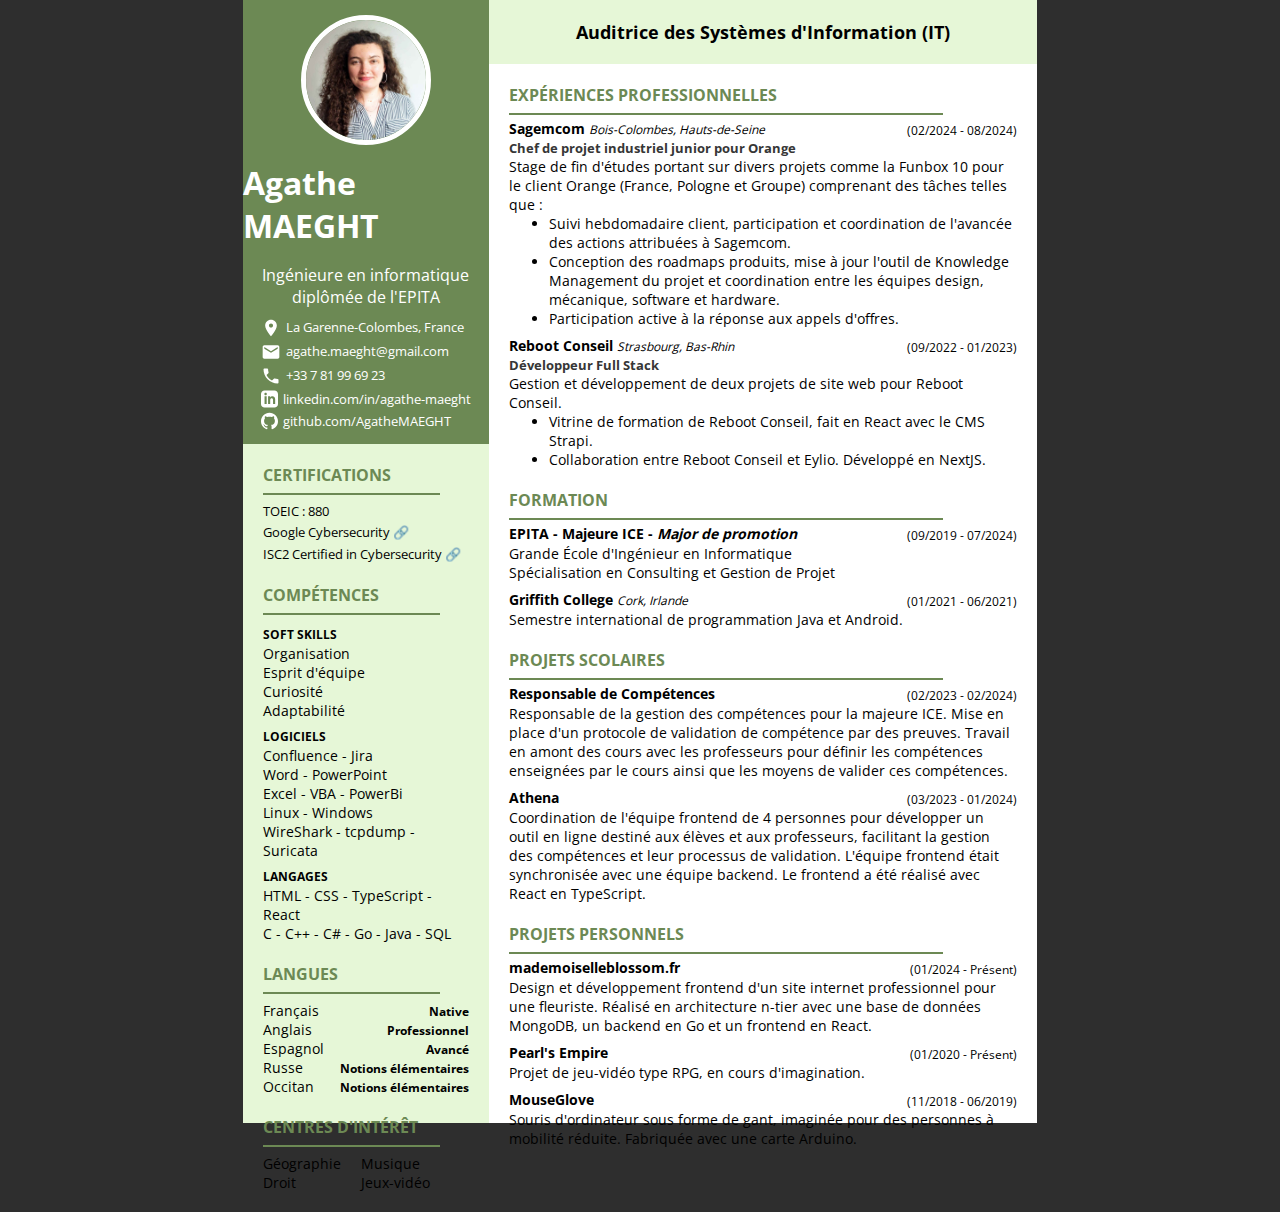
<file: index.html>
<!DOCTYPE html>

<html lang="fr">

<head>
    <meta charset="UTF-8">
    <title>Agathe MAEGHT</title>
    <link href="style.css" rel="stylesheet">
    <meta name="viewport" content="width=device-width, initial-scale=1">
</head>

<body>
    <section id="left">
        <div id="about">
            <img id="picture" src="img/agathe_maeght.jpg">
            <h1 id="name">Agathe MAEGHT</h1>
            <p id="description">Ingénieure en informatique<br />diplômée de l'EPITA</p>
            <div id="about-infos">
                <div class="info">
                    <svg viewBox="0 0 24 24">
                        <path
                            d="M12 2C8.13 2 5 5.13 5 9c0 5.25 7 13 7 13s7-7.75 7-13c0-3.87-3.13-7-7-7zm0 9.5c-1.38 0-2.5-1.12-2.5-2.5s1.12-2.5 2.5-2.5 2.5 1.12 2.5 2.5-1.12 2.5-2.5 2.5z">
                        </path>
                    </svg>
                    <div>La Garenne-Colombes, France</div>
                </div>
                <div class="info">
                    <svg viewBox="0 0 24 24">
                        <path
                            d="M20 4H4c-1.1 0-1.99.9-1.99 2L2 18c0 1.1.9 2 2 2h16c1.1 0 2-.9 2-2V6c0-1.1-.9-2-2-2zm0 4-8 5-8-5V6l8 5 8-5v2z">
                        </path>
                    </svg>
                    <a href="mailto:agathe.maeght@gmail.com">agathe.maeght@gmail.com</a>
                </div>
                <div class="info">
                    <svg viewBox="0 0 24 24">
                        <path
                            d="M6.62 10.79c1.44 2.83 3.76 5.14 6.59 6.59l2.2-2.2c.27-.27.67-.36 1.02-.24 1.12.37 2.33.57 3.57.57.55 0 1 .45 1 1V20c0 .55-.45 1-1 1-9.39 0-17-7.61-17-17 0-.55.45-1 1-1h3.5c.55 0 1 .45 1 1 0 1.25.2 2.45.57 3.57.11.35.03.74-.25 1.02l-2.2 2.2z">
                        </path>
                    </svg>
                    <a href="tel:+33781996923">+33 7 81 99 69 23</a>
                </div>
                <div class="info">
                    <svg viewBox="0 0 24 24" id="linkedinsvg">
                        <path
                            d="M19 0h-14c-2.761 0-5 2.239-5 5v14c0 2.761 2.239 5 5 5h14c2.762 0 5-2.239 5-5v-14c0-2.761-2.238-5-5-5zm-11 19h-3v-11h3v11zm-1.5-12.268c-.966 0-1.75-.79-1.75-1.764s.784-1.764 1.75-1.764 1.75.79 1.75 1.764-.783 1.764-1.75 1.764zm13.5 12.268h-3v-5.604c0-3.368-4-3.113-4 0v5.604h-3v-11h3v1.765c1.396-2.586 7-2.777 7 2.476v6.759z" />
                    </svg>
                    <a href="https://www.linkedin.com/in/agathe-maeght/">linkedin.com/in/agathe-maeght</a>
                </div>
                <div class="info">
                    <svg viewBox="0 0 24 24" id="githubsvg">
                        <path
                            d="M12 .297c-6.63 0-12 5.373-12 12 0 5.303 3.438 9.8 8.205 11.385.6.113.82-.258.82-.577 0-.285-.01-1.04-.015-2.04-3.338.724-4.042-1.61-4.042-1.61C4.422 18.07 3.633 17.7 3.633 17.7c-1.087-.744.084-.729.084-.729 1.205.084 1.838 1.236 1.838 1.236 1.07 1.835 2.809 1.305 3.495.998.108-.776.417-1.305.76-1.605-2.665-.3-5.466-1.332-5.466-5.93 0-1.31.465-2.38 1.235-3.22-.135-.303-.54-1.523.105-3.176 0 0 1.005-.322 3.3 1.23.96-.267 1.98-.399 3-.405 1.02.006 2.04.138 3 .405 2.28-1.552 3.285-1.23 3.285-1.23.645 1.653.24 2.873.12 3.176.765.84 1.23 1.91 1.23 3.22 0 4.61-2.805 5.625-5.475 5.92.42.36.81 1.096.81 2.22 0 1.606-.015 2.896-.015 3.286 0 .315.21.69.825.57C20.565 22.092 24 17.592 24 12.297c0-6.627-5.373-12-12-12" />
                    </svg>
                    <a href="https://github.com/AgatheMAEGHT/">github.com/AgatheMAEGHT</a>
                </div>
            </div>
        </div>

        <div id="skills">
            <div> <!-- Certifications -->
                <h2 class="part-title">CERTIFICATIONS</h2>
                <hr class="separator">
                <p class="skills-content-medium">TOEIC : 880</p>
                <a class="skills-content-medium"
                    href="https://agathemaeght.github.io/files/Google_Cybersecurity.pdf">Google Cybersecurity
                    🔗</br></a>
                <a class="skills-content-medium"
                    href="https://agathemaeght.github.io/files/ISC2_Certified_in_Cybersecurity.pdf">ISC2 Certified in
                    Cybersecurity 🔗</a>
            </div>
            <div> <!-- Compétences -->
                <h2 class="part-title">COMPÉTENCES</h2>
                <hr class="separator">
                <p class="skills-content skills-subtitle skills-subtitle-0">SOFT SKILLS</p>
                <p class="skills-content">Organisation</p>
                <p class="skills-content">Esprit d'équipe</p>
                <p class="skills-content">Curiosité</p>
                <p class="skills-content">Adaptabilité</p>
                <p class="skills-content skills-subtitle">LOGICIELS</p>
                <p class="skills-content">Confluence - Jira</p>
                <p class="skills-content">Word - PowerPoint</p>
                <p class="skills-content">Excel - VBA - PowerBi</p>
                <p class="skills-content">Linux - Windows</p>
                <p class="skills-content">WireShark - tcpdump - Suricata</p>
                <p class="skills-content skills-subtitle">LANGAGES</p>
                <p class="skills-content">HTML - CSS - TypeScript - React</p>
                <p class="skills-content">C - C++ - C# - Go - Java - SQL</p>
            </div>

            <div> <!-- Langues -->
                <h2 class="part-title">LANGUES</h2>
                <hr class="separator">

                <div class="skills-sub">
                    <p class="skills-content">Français</p>
                    <p class="skills-content language-subtitle">Native</p>
                </div>
                <div class="skills-sub">
                    <p class="skills-content">Anglais</p>
                    <p class="skills-content language-subtitle">Professionnel</p>
                </div>
                <div class="skills-sub">
                    <p class="skills-content">Espagnol</p>
                    <p class="skills-content language-subtitle">Avancé</p>
                </div>
                <div class="skills-sub">
                    <p class="skills-content">Russe</p>
                    <p class="skills-content language-subtitle">Notions élémentaires</p>
                </div>
                <div class="skills-sub">
                    <p class="skills-content">Occitan</p>
                    <p class="skills-content language-subtitle">Notions élémentaires</p>
                </div>
            </div>

            <div> <!-- Centres d'intérêt -->
                <h2 class="part-title">CENTRES D'INTÉRÊT</h2>
                <hr class="separator">
                <div class="list-col">
                    <div>
                        <p class="skills-content">Géographie</p>
                        <p class="skills-content">Droit</p>
                    </div>
                    <div>
                        <p class="skills-content">Musique</p>
                        <p class="skills-content">Jeux-vidéo</p>
                    </div>
                </div>
            </div>
        </div>
    </section>

    <section id="right">
        <p id="introduction">
            <b>Auditrice des Systèmes d'Information (IT)</b>
        </p>

        <div id="experiences">
            <div> <!-- Expériences professionnelles -->
                <h2 class="part-title">EXPÉRIENCES PROFESSIONNELLES</h2>
                <hr class="separator-big">

                <div class="content"> <!-- Sagemcom -->
                    <div class="content-top">
                        <div>
                            <p class="content-title">Sagemcom</p>
                            <p class="content-place">Bois-Colombes, Hauts-de-Seine</p>
                        </div>
                        <p class="content-date">(02/2024 - 08/2024)</p>
                    </div>
                    <p class="content-subtitle">Chef de projet industriel junior pour Orange</p>
                    <div class="skills-content">Stage de fin d'études portant sur divers projets comme la Funbox 10 pour
                        le client Orange (France, Pologne et Groupe) comprenant des tâches telles que :</br>
                        <ul class="bullet-list">
                            <li>Suivi hebdomadaire client, participation et coordination de l'avancée des
                                actions attribuées à Sagemcom.</li>
                            <li>Conception des roadmaps produits, mise à jour l'outil de Knowledge Management du projet
                                et coordination entre les équipes design, mécanique, software et hardware.</li>
                            <li>Participation active à la réponse aux appels d'offres.</li>
                        </ul>
                    </div>
                </div>
                <div class="content"> <!-- Reboot Conseil -->
                    <div class="content-top">
                        <div>
                            <p class="content-title">Reboot Conseil</p>
                            <p class="content-place">Strasbourg, Bas-Rhin</p>
                        </div>
                        <p class="content-date">(09/2022 - 01/2023)</p>
                    </div>
                    <p class="content-subtitle">Développeur Full Stack</p>
                    <div class="skills-content">Gestion et développement de deux projets de site web pour Reboot
                        Conseil.
                        <ul class="bullet-list">
                            <li>Vitrine de formation de Reboot Conseil, fait en React avec le CMS Strapi.</li>
                            <li>Collaboration entre Reboot Conseil et Eylio. Développé en NextJS.</li>
                        </ul>
                    </div>
                </div>
            </div>

            <div> <!-- Formation -->
                <h2 class="part-title">FORMATION</h2>
                <hr class="separator-big">

                <div class="content"> <!-- EPITA -->
                    <div class="content-top">
                        <div>
                            <p class="content-title">EPITA - Majeure ICE - <i>Major de promotion</i></p>
                        </div>
                        <p class="content-date">(09/2019 - 07/2024)</p>
                    </div>
                    <p class="skills-content">Grande École d'Ingénieur en Informatique</br>
                        Spécialisation en Consulting et Gestion de Projet</p>
                </div>
                <div class="content"> <!-- Griffith College -->
                    <div class="content-top">
                        <div>
                            <p class="content-title">Griffith College</p>
                            <p class="content-place">Cork, Irlande</p>
                        </div>
                        <p class="content-date">(01/2021 - 06/2021)</p>
                    </div>
                    <p class="skills-content">Semestre international de programmation Java et Android.</p>
                </div>
            </div>

            <div> <!-- Projets scolaires -->
                <h2 class="part-title">PROJETS SCOLAIRES</h2>
                <hr class="separator-big">

                <div class="content"> <!-- Responsable de Compétences -->
                    <div class="content-top">
                        <div>
                            <p class="content-title">Responsable de Compétences</p>
                            <p class="content-place"></p>
                        </div>
                        <p class="content-date">(02/2023 - 02/2024)</p>
                    </div>
                    <p class="content-subtitle"></p>
                    <p class="skills-content">Responsable de la gestion des compétences pour la majeure ICE. Mise en
                        place d'un protocole de validation de compétence par des preuves. Travail en amont des cours
                        avec les professeurs pour définir les compétences enseignées par le cours ainsi que les moyens
                        de valider ces compétences.</p>
                </div>
                <div class="content"> <!-- Athena -->
                    <div class="content-top">
                        <div>
                            <p class="content-title">Athena</p>
                        </div>
                        <p class="content-date">(03/2023 - 01/2024)</p>
                    </div>
                    <p class="skills-content">Coordination de l'équipe frontend de 4 personnes pour développer un
                        outil en ligne destiné aux élèves et aux professeurs, facilitant la gestion des compétences et
                        leur processus de validation. L'équipe frontend était synchronisée avec
                        une équipe backend. Le frontend a été réalisé avec React en TypeScript.
                    </p>
                </div>
            </div>

            <div> <!-- Projets personnels -->
                <h2 class="part-title">PROJETS PERSONNELS</h2>
                <hr class="separator-big">
                <div class="content"> <!-- Mademoiselle Blossom -->
                    <div class="content-top">
                        <div>
                            <p class="content-title">mademoiselleblossom.fr</p>
                        </div>
                        <p class="content-date">(01/2024 - Présent)</p>
                    </div>
                    <p class="skills-content">Design et développement frontend d'un site internet professionnel pour une
                        fleuriste. Réalisé en architecture n-tier avec une base de données MongoDB, un backend en Go et
                        un frontend en React.</p>
                </div>
                <div class="content"> <!-- Pearl's Empire -->
                    <div class="content-top">
                        <div>
                            <p class="content-title">Pearl's Empire</p>
                        </div>
                        <p class="content-date">(01/2020 - Présent)</p>
                    </div>
                    <p class="skills-content">Projet de jeu-vidéo type RPG, en cours d'imagination.</p>
                </div>
                <div class="content"> <!-- MouseGlove -->
                    <div class="content-top">
                        <div>
                            <p class="content-title">MouseGlove</p>
                        </div>
                        <p class="content-date">(11/2018 - 06/2019)</p>
                    </div>
                    <p class="skills-content">Souris d'ordinateur sous forme de gant, imaginée pour des personnes à
                        mobilité réduite. Fabriquée avec une carte Arduino.</p>
                </div>
            </div>
        </div>
    </section>
</body>

</html>
</file>
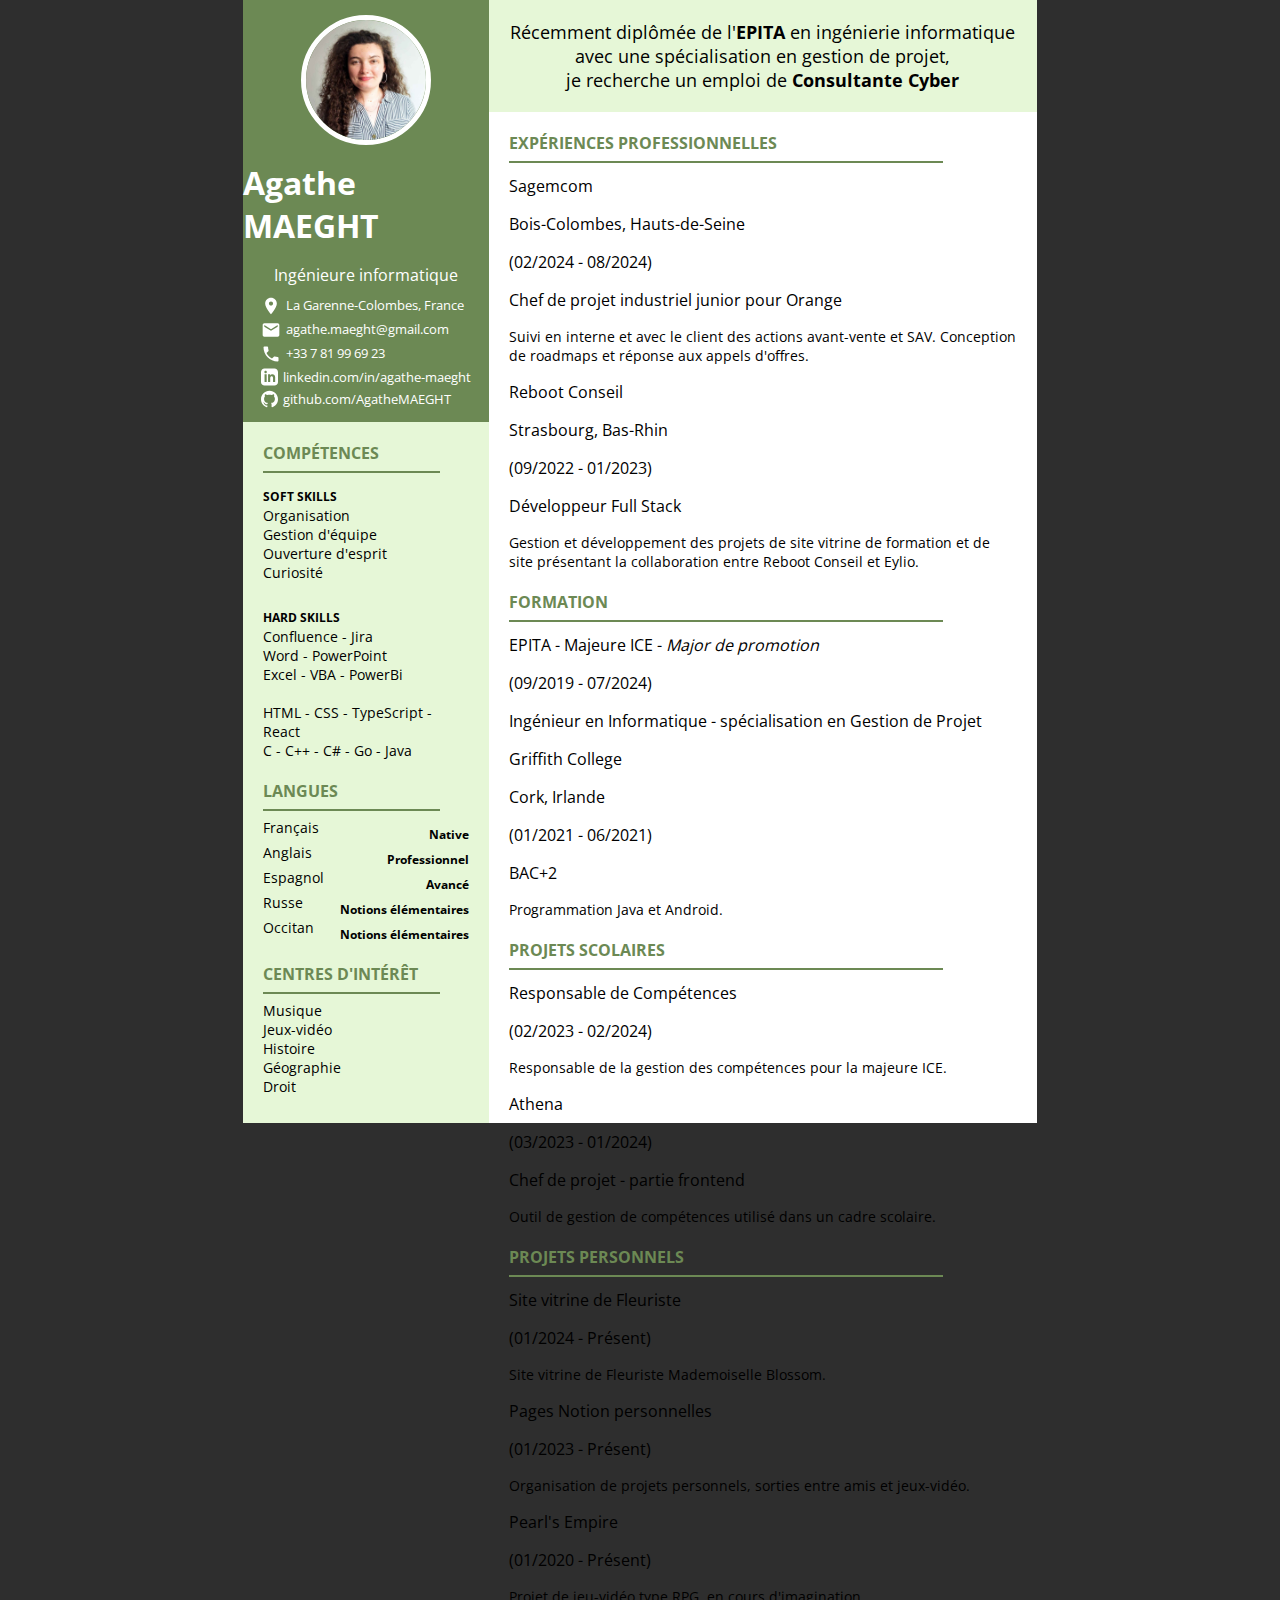
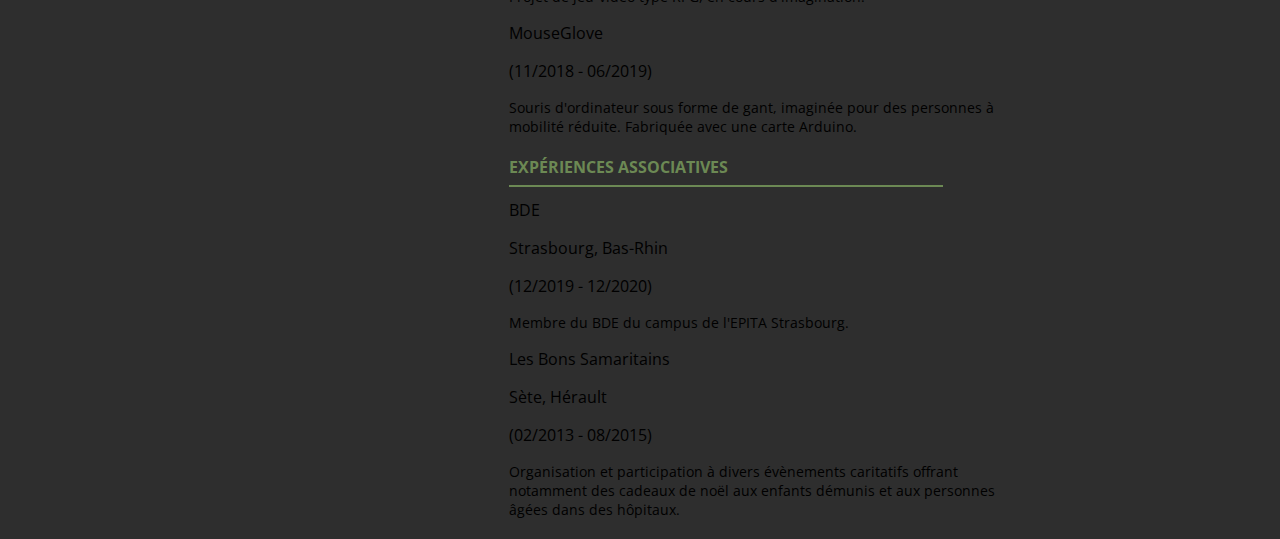
<file: cyber/index.html>
<!DOCTYPE html>

<html lang="fr">

<head>
    <meta charset="UTF-8">
    <title>Agathe MAEGHT</title>
    <link href="../style.css" rel="stylesheet">
    <meta name="viewport" content="width=device-width, initial-scale=1">
</head>

<body>
    <section id="left">
        <div id="about">
            <img id="picture" src="../img/agathe_maeght.jpg">
            <h1 id="name">Agathe MAEGHT</h1>
            <p id="description">Ingénieure informatique</p>
            <div id="about-infos">
                <div class="info">
                    <svg viewBox="0 0 24 24">
                        <path
                            d="M12 2C8.13 2 5 5.13 5 9c0 5.25 7 13 7 13s7-7.75 7-13c0-3.87-3.13-7-7-7zm0 9.5c-1.38 0-2.5-1.12-2.5-2.5s1.12-2.5 2.5-2.5 2.5 1.12 2.5 2.5-1.12 2.5-2.5 2.5z">
                        </path>
                    </svg>
                    <div>La Garenne-Colombes, France</div>
                </div>
                <div class="info">
                    <svg viewBox="0 0 24 24">
                        <path
                            d="M20 4H4c-1.1 0-1.99.9-1.99 2L2 18c0 1.1.9 2 2 2h16c1.1 0 2-.9 2-2V6c0-1.1-.9-2-2-2zm0 4-8 5-8-5V6l8 5 8-5v2z">
                        </path>
                    </svg>
                    <a href="mailto:agathe.maeght@gmail.com">agathe.maeght@gmail.com</a>
                </div>
                <div class="info">
                    <svg viewBox="0 0 24 24">
                        <path
                            d="M6.62 10.79c1.44 2.83 3.76 5.14 6.59 6.59l2.2-2.2c.27-.27.67-.36 1.02-.24 1.12.37 2.33.57 3.57.57.55 0 1 .45 1 1V20c0 .55-.45 1-1 1-9.39 0-17-7.61-17-17 0-.55.45-1 1-1h3.5c.55 0 1 .45 1 1 0 1.25.2 2.45.57 3.57.11.35.03.74-.25 1.02l-2.2 2.2z">
                        </path>
                    </svg>
                    <a href="tel:+33781996923">+33 7 81 99 69 23</a>
                </div>
                <div class="info">
                    <svg viewBox="0 0 24 24" id="linkedinsvg">
                        <path
                            d="M19 0h-14c-2.761 0-5 2.239-5 5v14c0 2.761 2.239 5 5 5h14c2.762 0 5-2.239 5-5v-14c0-2.761-2.238-5-5-5zm-11 19h-3v-11h3v11zm-1.5-12.268c-.966 0-1.75-.79-1.75-1.764s.784-1.764 1.75-1.764 1.75.79 1.75 1.764-.783 1.764-1.75 1.764zm13.5 12.268h-3v-5.604c0-3.368-4-3.113-4 0v5.604h-3v-11h3v1.765c1.396-2.586 7-2.777 7 2.476v6.759z" />
                    </svg>
                    <a href="https://www.linkedin.com/in/agathe-maeght/">linkedin.com/in/agathe-maeght</a>
                </div>
                <div class="info">
                    <svg viewBox="0 0 24 24" id="githubsvg">
                        <path
                            d="M12 .297c-6.63 0-12 5.373-12 12 0 5.303 3.438 9.8 8.205 11.385.6.113.82-.258.82-.577 0-.285-.01-1.04-.015-2.04-3.338.724-4.042-1.61-4.042-1.61C4.422 18.07 3.633 17.7 3.633 17.7c-1.087-.744.084-.729.084-.729 1.205.084 1.838 1.236 1.838 1.236 1.07 1.835 2.809 1.305 3.495.998.108-.776.417-1.305.76-1.605-2.665-.3-5.466-1.332-5.466-5.93 0-1.31.465-2.38 1.235-3.22-.135-.303-.54-1.523.105-3.176 0 0 1.005-.322 3.3 1.23.96-.267 1.98-.399 3-.405 1.02.006 2.04.138 3 .405 2.28-1.552 3.285-1.23 3.285-1.23.645 1.653.24 2.873.12 3.176.765.84 1.23 1.91 1.23 3.22 0 4.61-2.805 5.625-5.475 5.92.42.36.81 1.096.81 2.22 0 1.606-.015 2.896-.015 3.286 0 .315.21.69.825.57C20.565 22.092 24 17.592 24 12.297c0-6.627-5.373-12-12-12" />
                    </svg>
                    <a href="https://github.com/AgatheMAEGHT/">github.com/AgatheMAEGHT</a>
                </div>
            </div>
        </div>

        <div id="skills">
            <div>
                <h2 class="part-title">COMPÉTENCES</h2>
                <hr class="separator">
                <p class="skills-content skills-subtitle">SOFT SKILLS</p>
                <p class="skills-content">Organisation</p>
                <p class="skills-content">Gestion d'équipe</p>
                <p class="skills-content">Ouverture d'esprit</p>
                <p class="skills-content">Curiosité</p>
                <p class="skills-content"><br></p>
                <p class="skills-content skills-subtitle">HARD SKILLS</p>
                <p class="skills-content">Confluence - Jira</p>
                <p class="skills-content">Word - PowerPoint</p>
                <p class="skills-content">Excel - VBA - PowerBi</p>
                <p class="skills-content"><br /></p>
                <p class="skills-content">HTML - CSS - TypeScript - React</p>
                <p class="skills-content">C - C++ - C# - Go - Java</p>
            </div>

            <div>
                <h2 class="part-title">LANGUES</h2>
                <hr class="separator">

                <div class="skills-sub">
                    <p class="skills-content">Français</p>
                    <p class="skills-content skills-subtitle">Native</p>
                </div>
                <div class="skills-sub">
                    <p class="skills-content">Anglais</p>
                    <p class="skills-content skills-subtitle">Professionnel</p>
                </div>
                <div class="skills-sub">
                    <p class="skills-content">Espagnol</p>
                    <p class="skills-content skills-subtitle">Avancé</p>
                </div>
                <div class="skills-sub">
                    <p class="skills-content">Russe</p>
                    <p class="skills-content skills-subtitle">Notions élémentaires</p>
                </div>
                <div class="skills-sub">
                    <p class="skills-content">Occitan</p>
                    <p class="skills-content skills-subtitle">Notions élémentaires</p>
                </div>
            </div>

            <div>
                <h2 class="part-title">CENTRES D'INTÉRÊT</h2>
                <hr class="separator">

                <p class="skills-content">Musique</p>
                <p class="skills-content">Jeux-vidéo</p>
                <p class="skills-content">Histoire</p>
                <p class="skills-content">Géographie</p>
                <p class="skills-content">Droit</p>
            </div>
        </div>
    </section>

    <section id="right">
        <p id="introduction">
            Récemment diplômée de l'<b>EPITA</b> en ingénierie informatique<br>
            avec une spécialisation en gestion de projet,<br>
            je recherche un emploi de <b>Consultante Cyber</b>
        </p>

        <div id="experiences">
            <div>
                <h2 class="part-title">EXPÉRIENCES PROFESSIONNELLES</h2>
                <hr class="separator-big">

                <div class="experiences-content">
                    <div class="experiences-content-top">
                        <div>
                            <p class="experiences-content-title">Sagemcom</p>
                            <p class="experiences-content-place">Bois-Colombes, Hauts-de-Seine</p>
                        </div>
                        <p class="experiences-content-date">(02/2024 - 08/2024)</p>
                    </div>
                    <p class="experiences-content-subtitle">Chef de projet industriel junior pour Orange</p>
                    <div class="skills-content">Suivi en interne et avec le client des actions avant-vente et SAV.
                        Conception
                        de roadmaps et réponse aux appels d'offres.</div>
                </div>
                <div class="experiences-content">
                    <div class="experiences-content-top">
                        <div>
                            <p class="experiences-content-title">Reboot Conseil</p>
                            <p class="experiences-content-place">Strasbourg, Bas-Rhin</p>
                        </div>
                        <p class="experiences-content-date">(09/2022 - 01/2023)</p>
                    </div>
                    <p class="experiences-content-subtitle">Développeur Full Stack</p>
                    <p class="skills-content">Gestion et développement des projets de site vitrine de formation et
                        de site présentant la collaboration entre Reboot Conseil et Eylio.</p>
                </div>
            </div>

            <div>
                <h2 class="part-title">FORMATION</h2>
                <hr class="separator-big">

                <div class="experiences-content">
                    <div class="experiences-content-top">
                        <div>
                            <p class="experiences-content-title">EPITA - Majeure ICE - <i>Major de promotion</i></p>
                        </div>
                        <p class="experiences-content-date">(09/2019 - 07/2024)</p>
                    </div>
                    <p class="experiences-content-subtitle">Ingénieur en Informatique - spécialisation en Gestion de
                        Projet</p>
                </div>
                <div class="experiences-content">
                    <div class="experiences-content-top">
                        <div>
                            <p class="experiences-content-title">Griffith College</p>
                            <p class="experiences-content-place">Cork, Irlande</p>
                        </div>
                        <p class="experiences-content-date">(01/2021 - 06/2021)</p>
                    </div>
                    <p class="experiences-content-subtitle">BAC+2</p>
                    <p class="skills-content">Programmation Java et Android.</p>
                </div>
            </div>

            <div>
                <h2 class="part-title">PROJETS SCOLAIRES</h2>
                <hr class="separator-big">

                <div class="experiences-content">
                    <div class="experiences-content-top">
                        <div>
                            <p class="experiences-content-title">Responsable de Compétences</p>
                            <p class="experiences-content-place"></p>
                        </div>
                        <p class="experiences-content-date">(02/2023 - 02/2024)</p>
                    </div>
                    <p class="experiences-content-subtitle"></p>
                    <p class="skills-content">Responsable de la gestion des compétences pour la majeure ICE.</p>
                </div>
                <div class="experiences-content">
                    <div class="experiences-content-top">
                        <div>
                            <p class="experiences-content-title">Athena</p>
                        </div>
                        <p class="experiences-content-date">(03/2023 - 01/2024)</p>
                    </div>
                    <p class="experiences-content-subtitle">Chef de projet - partie frontend</p>
                    <p class="skills-content">Outil de gestion de compétences utilisé dans un cadre scolaire.</p>
                </div>
            </div>

            <div>
                <h2 class="part-title">PROJETS PERSONNELS</h2>
                <hr class="separator-big">
                <div class="experiences-content">
                    <div class="experiences-content-top">
                        <div>
                            <p class="experiences-content-title">Site vitrine de Fleuriste</p>
                        </div>
                        <p class="experiences-content-date">(01/2024 - Présent)</p>
                    </div>
                    <p class="skills-content">Site vitrine de Fleuriste Mademoiselle Blossom.</p>
                </div>
                <div class="experiences-content">
                    <div class="experiences-content-top">
                        <div>
                            <p class="experiences-content-title">Pages Notion personnelles</p>
                        </div>
                        <p class="experiences-content-date">(01/2023 - Présent)</p>
                    </div>
                    <p class="skills-content">Organisation de projets personnels, sorties entre amis et jeux-vidéo.</p>
                </div>
                <div class="experiences-content">
                    <div class="experiences-content-top">
                        <div>
                            <p class="experiences-content-title">Pearl's Empire</p>
                        </div>
                        <p class="experiences-content-date">(01/2020 - Présent)</p>
                    </div>
                    <p class="skills-content">Projet de jeu-vidéo type RPG, en cours d'imagination.</p>
                </div>
                <div class="experiences-content">
                    <div class="experiences-content-top">
                        <div>
                            <p class="experiences-content-title">MouseGlove</p>
                        </div>
                        <p class="experiences-content-date">(11/2018 - 06/2019)</p>
                    </div>
                    <p class="skills-content">Souris d'ordinateur sous forme de gant, imaginée pour des personnes à
                        mobilité réduite. Fabriquée avec une carte Arduino.</p>
                </div>
            </div>

            <div>
                <h2 class="part-title">EXPÉRIENCES ASSOCIATIVES</h2>
                <hr class="separator-big">

                <div class="experiences-content">
                    <div class="experiences-content-top">
                        <div>
                            <p class="experiences-content-title">BDE</p>
                            <p class="experiences-content-place">Strasbourg, Bas-Rhin</p>
                        </div>
                        <p class="experiences-content-date">(12/2019 - 12/2020)</p>
                    </div>
                    <p class="skills-content">Membre du BDE du campus de l'EPITA Strasbourg.</p>
                </div>
                <div class="experiences-content">
                    <div class="experiences-content-top">
                        <div>
                            <p class="experiences-content-title">Les Bons Samaritains</p>
                            <p class="experiences-content-place">Sète, Hérault</p>
                        </div>
                        <p class="experiences-content-date">(02/2013 - 08/2015)</p>
                    </div>
                    <p class="skills-content">Organisation et participation à divers évènements caritatifs offrant
                        notamment des cadeaux de noël aux enfants démunis et aux personnes
                        âgées dans des hôpitaux.</p>
                </div>
            </div>
        </div>
    </section>
</body>

</html>
</file>
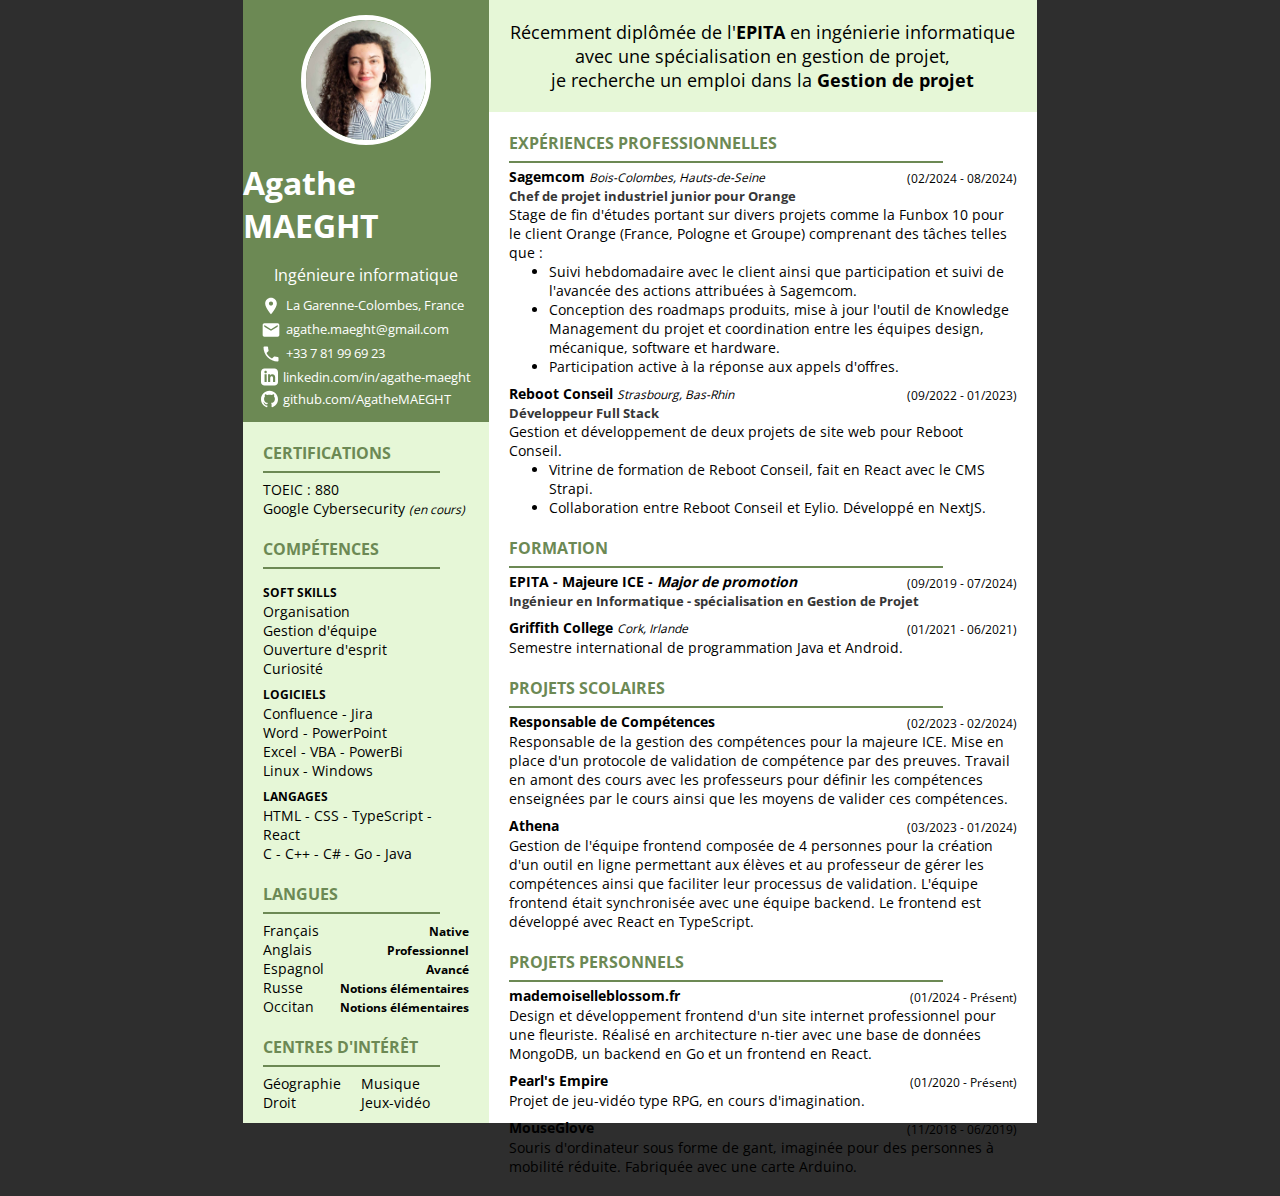
<file: project/index.html>
<!DOCTYPE html>

<html lang="fr">

<head>
    <meta charset="UTF-8">
    <title>Agathe MAEGHT</title>
    <link href="../style.css" rel="stylesheet">
    <meta name="viewport" content="width=device-width, initial-scale=1">
</head>

<body>
    <section id="left">
        <div id="about">
            <img id="picture" src="../img/agathe_maeght.jpg">
            <h1 id="name">Agathe MAEGHT</h1>
            <p id="description">Ingénieure informatique</p>
            <div id="about-infos">
                <div class="info">
                    <svg viewBox="0 0 24 24">
                        <path
                            d="M12 2C8.13 2 5 5.13 5 9c0 5.25 7 13 7 13s7-7.75 7-13c0-3.87-3.13-7-7-7zm0 9.5c-1.38 0-2.5-1.12-2.5-2.5s1.12-2.5 2.5-2.5 2.5 1.12 2.5 2.5-1.12 2.5-2.5 2.5z">
                        </path>
                    </svg>
                    <div>La Garenne-Colombes, France</div>
                </div>
                <div class="info">
                    <svg viewBox="0 0 24 24">
                        <path
                            d="M20 4H4c-1.1 0-1.99.9-1.99 2L2 18c0 1.1.9 2 2 2h16c1.1 0 2-.9 2-2V6c0-1.1-.9-2-2-2zm0 4-8 5-8-5V6l8 5 8-5v2z">
                        </path>
                    </svg>
                    <a href="mailto:agathe.maeght@gmail.com">agathe.maeght@gmail.com</a>
                </div>
                <div class="info">
                    <svg viewBox="0 0 24 24">
                        <path
                            d="M6.62 10.79c1.44 2.83 3.76 5.14 6.59 6.59l2.2-2.2c.27-.27.67-.36 1.02-.24 1.12.37 2.33.57 3.57.57.55 0 1 .45 1 1V20c0 .55-.45 1-1 1-9.39 0-17-7.61-17-17 0-.55.45-1 1-1h3.5c.55 0 1 .45 1 1 0 1.25.2 2.45.57 3.57.11.35.03.74-.25 1.02l-2.2 2.2z">
                        </path>
                    </svg>
                    <a href="tel:+33781996923">+33 7 81 99 69 23</a>
                </div>
                <div class="info">
                    <svg viewBox="0 0 24 24" id="linkedinsvg">
                        <path
                            d="M19 0h-14c-2.761 0-5 2.239-5 5v14c0 2.761 2.239 5 5 5h14c2.762 0 5-2.239 5-5v-14c0-2.761-2.238-5-5-5zm-11 19h-3v-11h3v11zm-1.5-12.268c-.966 0-1.75-.79-1.75-1.764s.784-1.764 1.75-1.764 1.75.79 1.75 1.764-.783 1.764-1.75 1.764zm13.5 12.268h-3v-5.604c0-3.368-4-3.113-4 0v5.604h-3v-11h3v1.765c1.396-2.586 7-2.777 7 2.476v6.759z" />
                    </svg>
                    <a href="https://www.linkedin.com/in/agathe-maeght/">linkedin.com/in/agathe-maeght</a>
                </div>
                <div class="info">
                    <svg viewBox="0 0 24 24" id="githubsvg">
                        <path
                            d="M12 .297c-6.63 0-12 5.373-12 12 0 5.303 3.438 9.8 8.205 11.385.6.113.82-.258.82-.577 0-.285-.01-1.04-.015-2.04-3.338.724-4.042-1.61-4.042-1.61C4.422 18.07 3.633 17.7 3.633 17.7c-1.087-.744.084-.729.084-.729 1.205.084 1.838 1.236 1.838 1.236 1.07 1.835 2.809 1.305 3.495.998.108-.776.417-1.305.76-1.605-2.665-.3-5.466-1.332-5.466-5.93 0-1.31.465-2.38 1.235-3.22-.135-.303-.54-1.523.105-3.176 0 0 1.005-.322 3.3 1.23.96-.267 1.98-.399 3-.405 1.02.006 2.04.138 3 .405 2.28-1.552 3.285-1.23 3.285-1.23.645 1.653.24 2.873.12 3.176.765.84 1.23 1.91 1.23 3.22 0 4.61-2.805 5.625-5.475 5.92.42.36.81 1.096.81 2.22 0 1.606-.015 2.896-.015 3.286 0 .315.21.69.825.57C20.565 22.092 24 17.592 24 12.297c0-6.627-5.373-12-12-12" />
                    </svg>
                    <a href="https://github.com/AgatheMAEGHT/">github.com/AgatheMAEGHT</a>
                </div>
            </div>
        </div>

        <div id="skills">
            <div> <!-- Certifications -->
                <h2 class="part-title">CERTIFICATIONS</h2>
                <hr class="separator">
                <p class="skills-content">TOEIC : 880</p>
                <p class="skills-content">Google Cybersecurity <i class="skills-content-small">(en cours)</i></p>
            </div>
            <div> <!-- Compétences -->
                <h2 class="part-title">COMPÉTENCES</h2>
                <hr class="separator">
                <p class="skills-content skills-subtitle">SOFT SKILLS</p>
                <p class="skills-content">Organisation</p>
                <p class="skills-content">Gestion d'équipe</p>
                <p class="skills-content">Ouverture d'esprit</p>
                <p class="skills-content">Curiosité</p>
                <p class="skills-content skills-subtitle">LOGICIELS</p>
                <p class="skills-content">Confluence - Jira</p>
                <p class="skills-content">Word - PowerPoint</p>
                <p class="skills-content">Excel - VBA - PowerBi</p>
                <p class="skills-content">Linux - Windows</p>
                <p class="skills-content skills-subtitle">LANGAGES</p>
                <p class="skills-content">HTML - CSS - TypeScript - React</p>
                <p class="skills-content">C - C++ - C# - Go - Java</p>
            </div>

            <div> <!-- Langues -->
                <h2 class="part-title">LANGUES</h2>
                <hr class="separator">

                <div class="skills-sub">
                    <p class="skills-content">Français</p>
                    <p class="skills-content language-subtitle">Native</p>
                </div>
                <div class="skills-sub">
                    <p class="skills-content">Anglais</p>
                    <p class="skills-content language-subtitle">Professionnel</p>
                </div>
                <div class="skills-sub">
                    <p class="skills-content">Espagnol</p>
                    <p class="skills-content language-subtitle">Avancé</p>
                </div>
                <div class="skills-sub">
                    <p class="skills-content">Russe</p>
                    <p class="skills-content language-subtitle">Notions élémentaires</p>
                </div>
                <div class="skills-sub">
                    <p class="skills-content">Occitan</p>
                    <p class="skills-content language-subtitle">Notions élémentaires</p>
                </div>
            </div>

            <div> <!-- Centres d'intérêt -->
                <h2 class="part-title">CENTRES D'INTÉRÊT</h2>
                <hr class="separator">
                <div class="list-col">
                    <div>
                        <p class="skills-content">Géographie</p>
                        <p class="skills-content">Droit</p>
                    </div>
                    <div>
                        <p class="skills-content">Musique</p>
                        <p class="skills-content">Jeux-vidéo</p>
                    </div>
                </div>
            </div>
        </div>
    </section>

    <section id="right">
        <p id="introduction">
            Récemment diplômée de l'<b>EPITA</b> en ingénierie informatique<br>
            avec une spécialisation en gestion de projet,<br>
            je recherche un emploi dans la <b>Gestion de projet</b>
        </p>

        <div id="experiences">
            <div> <!-- EXPÉRIENCES PROFESSIONNELLES -->
                <h2 class="part-title">EXPÉRIENCES PROFESSIONNELLES</h2>
                <hr class="separator-big">

                <div class="content"> <!-- Sagemcom -->
                    <div class="content-top">
                        <div>
                            <p class="content-title">Sagemcom</p>
                            <p class="content-place">Bois-Colombes, Hauts-de-Seine</p>
                        </div>
                        <p class="content-date">(02/2024 - 08/2024)</p>
                    </div>
                    <p class="content-subtitle">Chef de projet industriel junior pour Orange</p>
                    <div class="skills-content">Stage de fin d'études portant sur divers projets comme la Funbox 10 pour
                        le client Orange (France, Pologne et Groupe) comprenant des tâches telles que :</br>
                        <ul class="bullet-list">
                            <li>Suivi hebdomadaire avec le client ainsi que participation et suivi de l'avancée des
                                actions attribuées à Sagemcom.</li>
                            <li>Conception des roadmaps produits, mise à jour l'outil de Knowledge Management du projet
                                et coordination entre les équipes design, mécanique, software et hardware.</li>
                            <li>Participation active à la réponse aux appels d'offres.</li>
                        </ul>
                    </div>
                </div>
                <div class="content"> <!-- Reboot Conseil -->
                    <div class="content-top">
                        <div>
                            <p class="content-title">Reboot Conseil</p>
                            <p class="content-place">Strasbourg, Bas-Rhin</p>
                        </div>
                        <p class="content-date">(09/2022 - 01/2023)</p>
                    </div>
                    <p class="content-subtitle">Développeur Full Stack</p>
                    <div class="skills-content">Gestion et développement de deux projets de site web pour Reboot
                        Conseil.
                        <ul class="bullet-list">
                            <li>Vitrine de formation de Reboot Conseil, fait en React avec le CMS Strapi.</li>
                            <li>Collaboration entre Reboot Conseil et Eylio. Développé en NextJS.</li>
                        </ul>
                    </div>
                </div>
            </div>

            <div> <!-- Formation -->
                <h2 class="part-title">FORMATION</h2>
                <hr class="separator-big">

                <div class="content"> <!-- EPITA -->
                    <div class="content-top">
                        <div>
                            <p class="content-title">EPITA - Majeure ICE - <i>Major de promotion</i></p>
                        </div>
                        <p class="content-date">(09/2019 - 07/2024)</p>
                    </div>
                    <p class="content-subtitle">Ingénieur en Informatique - spécialisation en Gestion de
                        Projet</p>
                </div>
                <div class="content"> <!-- Griffith College -->
                    <div class="content-top">
                        <div>
                            <p class="content-title">Griffith College</p>
                            <p class="content-place">Cork, Irlande</p>
                        </div>
                        <p class="content-date">(01/2021 - 06/2021)</p>
                    </div>
                    <p class="skills-content">Semestre international de programmation Java et Android.</p>
                </div>
            </div>

            <div> <!-- Projets scolaires -->
                <h2 class="part-title">PROJETS SCOLAIRES</h2>
                <hr class="separator-big">

                <div class="content"> <!-- Responsable de Compétences -->
                    <div class="content-top">
                        <div>
                            <p class="content-title">Responsable de Compétences</p>
                            <p class="content-place"></p>
                        </div>
                        <p class="content-date">(02/2023 - 02/2024)</p>
                    </div>
                    <p class="content-subtitle"></p>
                    <p class="skills-content">Responsable de la gestion des compétences pour la majeure ICE. Mise en
                        place d'un protocole de validation de compétence par des preuves. Travail en amont des cours
                        avec les professeurs pour définir les compétences enseignées par le cours ainsi que les moyens
                        de valider ces compétences.</p>
                </div>
                <div class="content"> <!-- Athena -->
                    <div class="content-top">
                        <div>
                            <p class="content-title">Athena</p>
                        </div>
                        <p class="content-date">(03/2023 - 01/2024)</p>
                    </div>
                    <p class="skills-content">Gestion de l'équipe frontend composée de 4 personnes pour la création d'un
                        outil en ligne permettant aux élèves et au professeur de gérer les compétences ainsi que
                        faciliter leur processus de validation. L'équipe frontend était synchronisée avec
                        une équipe backend.
                        Le frontend est développé avec React en TypeScript.
                    </p>
                </div>
            </div>

            <div> <!-- Projets personnels -->
                <h2 class="part-title">PROJETS PERSONNELS</h2>
                <hr class="separator-big">
                <div class="content"> <!-- Mademoiselle Blossom -->
                    <div class="content-top">
                        <div>
                            <p class="content-title">mademoiselleblossom.fr</p>
                        </div>
                        <p class="content-date">(01/2024 - Présent)</p>
                    </div>
                    <p class="skills-content">Design et développement frontend d'un site internet professionnel pour une
                        fleuriste. Réalisé en architecture n-tier avec une base de données MongoDB, un backend en Go et
                        un frontend en React.</p>
                </div>
                <div class="content"> <!-- Pearl's Empire -->
                    <div class="content-top">
                        <div>
                            <p class="content-title">Pearl's Empire</p>
                        </div>
                        <p class="content-date">(01/2020 - Présent)</p>
                    </div>
                    <p class="skills-content">Projet de jeu-vidéo type RPG, en cours d'imagination.</p>
                </div>
                <div class="content"> <!-- MouseGlove -->
                    <div class="content-top">
                        <div>
                            <p class="content-title">MouseGlove</p>
                        </div>
                        <p class="content-date">(11/2018 - 06/2019)</p>
                    </div>
                    <p class="skills-content">Souris d'ordinateur sous forme de gant, imaginée pour des personnes à
                        mobilité réduite. Fabriquée avec une carte Arduino.</p>
                </div>
            </div>
        </div>
    </section>
</body>

</html>
</file>
<file: style.css>
/* Page */
@font-face {
    font-family: "OpenSans";
    src: url("font/OpenSans/OpenSans-VariableFont_wdth,wght.ttf") format("OpenType");
}

html {
    background-color: rgb(46, 46, 46);
    margin: 0;
    padding: 0;

    /* var */
    --major-color: #6C8954;
    --second-color: #E6F7D7;
}

body {
    margin: auto;
    background-color: white;
    width: 21cm;
    height: 29.7cm;
    display: flex;
    font-family: "OpenSans";
}

/* Components */
.separator {
    border: 1px solid var(--major-color);
    width: 85%;
    margin: 7px 0px;
}

.separator-big {
    border: 1px solid var(--major-color);
    width: 85%;
    margin: 7px 0px -4px;
}

.part-title {
    margin: 0px;
    font-size: 16px;
    color: var(--major-color);
}

/* About me */
#about {
    color: white;
    background-color: var(--major-color);
    display: flex;
    flex-direction: column;
    align-items: center;
    width: 6.5cm;
    padding: 10px 0px;
}

#picture {
    border-radius: 50%;
    width: 120px;
    height: 120px;
    object-fit: cover;
    border: solid white 5px;
    margin: 5px 0px -5px;
}

#description {
    text-align: center;
    margin: 0px;
    margin-bottom: 10px;
    margin-top: -5px;
}

#about-infos {
    display: flex;
    flex-direction: column;
}

.info {
    display: flex;
    font-size: 13px;
    padding-bottom: 4px;
}

svg {
    fill: white;
    width: 20px;
    margin-right: 5px;
}

a {
    color: white;
    text-decoration: none;
}

#linkedinsvg {
    width: 17px;
}

#githubsvg {
    width: 17px;
}

/* Left Part */
#left {
    background-color: var(--second-color);
}

#skills {
    padding: 20px;
    display: flex;
    flex-direction: column;
    gap: 20px;
}

.skills-content {
    margin: 0px;
    font-size: 14px;
    color: black;
}

.skills-content-medium {
    margin: 0px;
    font-size: 13px;
    color: black;
}

.skills-content-small {
    margin: 0px;
    font-size: 12px;
}

.skills-sub {
    display: flex;
    justify-content: space-between;
}

.skills-subtitle {
    margin-top: 8px;
    font-size: 12px;
    font-weight: bold;
    display: inline-block;
    align-self: flex-end;
}

.skills-subtitle-0 {
    margin-top: 0px;
}

.list-col {
    display: flex;
    flex-wrap: wrap;
    gap: 20px;
}

.language-subtitle {
    font-size: 12px;
    font-weight: bold;
    display: inline-block;
    align-self: flex-end;
}

/* Right Part */
#introduction {
    margin: 0px;
    padding: 20px;
    background-color: var(--second-color);
    text-align: center;
    font-size: 18px;
}

#experiences {
    padding: 20px;
    display: flex;
    flex-direction: column;
    gap: 20px;
}

.content {
    display: flex;
    flex-direction: column;
    width: 100%;
    margin-top: 6px;
}

.content-top {
    display: flex;
    justify-content: space-between;
    width: 100%;
}

.content-top p {
    margin: 0%;
    display: inline-block;
    align-self: flex-end;
}

.content-title {
    font-weight: bold;
    font-size: 14px;
}

.content-place {
    font-style: italic;
    font-size: 12px;
}

.content-date {
    font-size: 12px;
}

.content-subtitle {
    font-weight: 700;
    color: rgb(54, 54, 54);
    font-size: 13px;
    margin: 0%;
}

.content-text {
    font-size: 13px;
    margin: 0%;
}

.bullet-list {
    margin: 0px;
}
</file>
